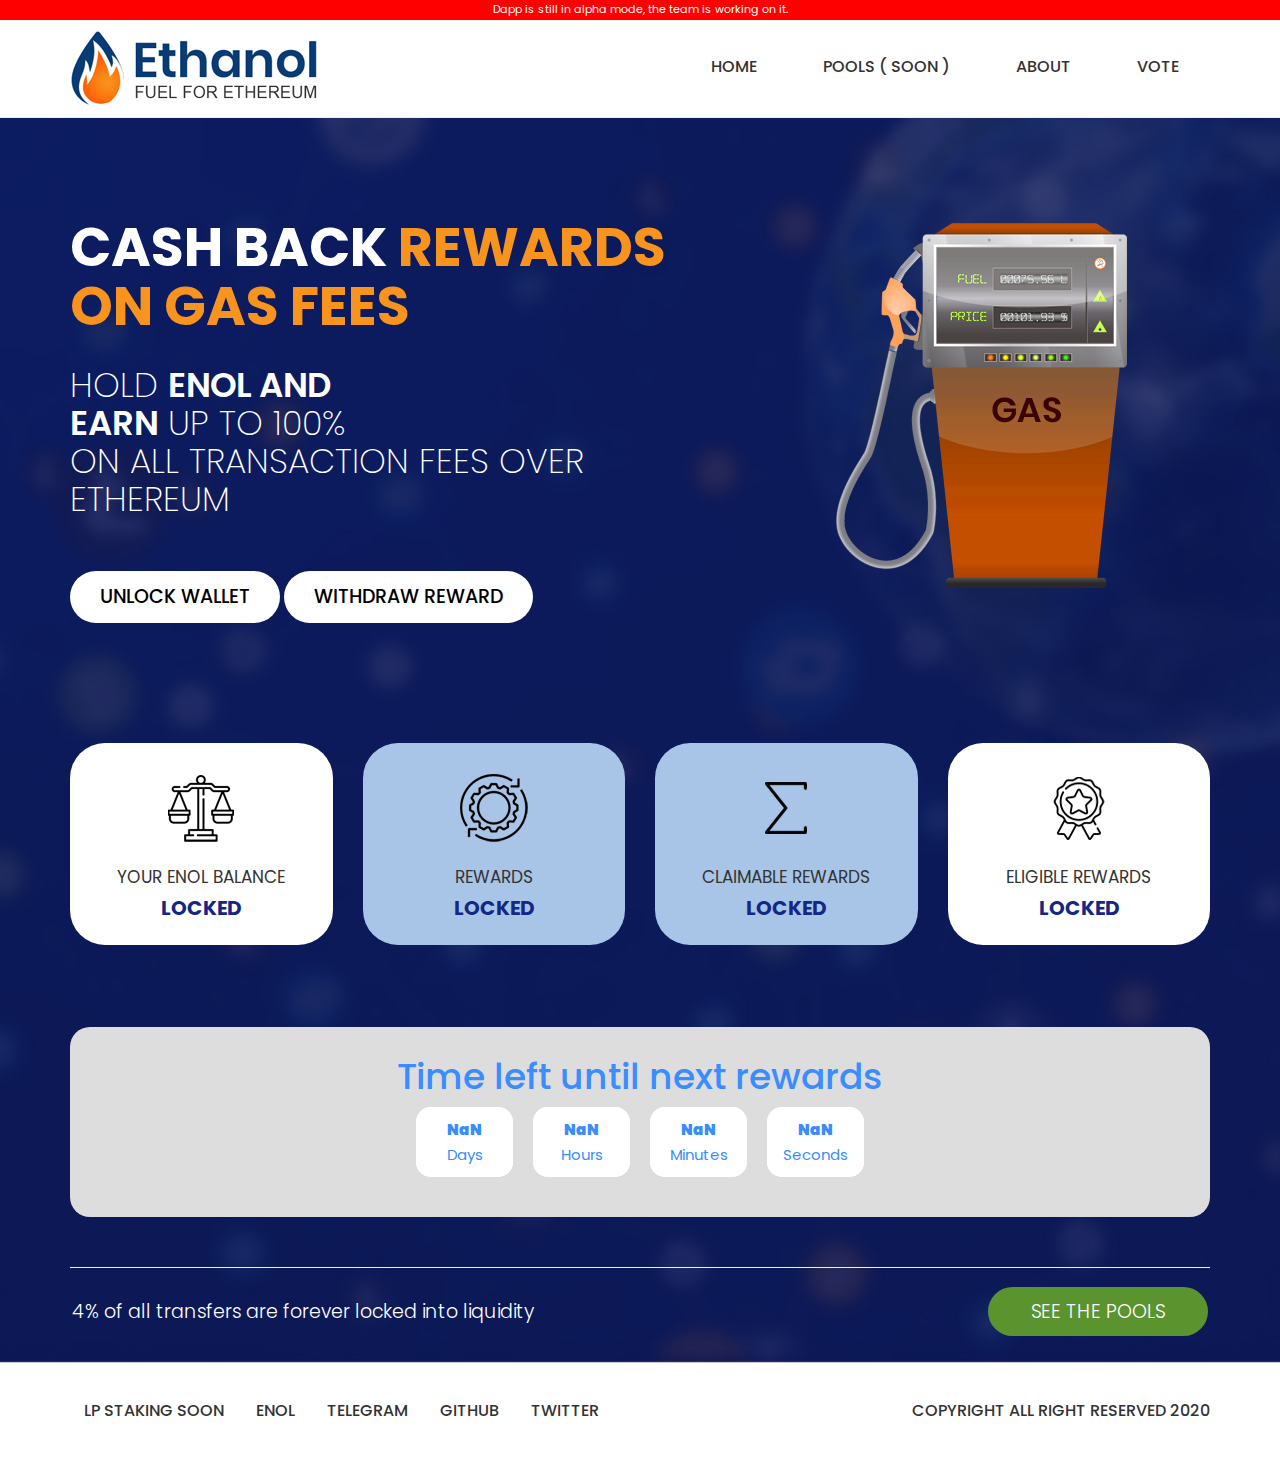
<file: index.html>
<!doctype html>
<html lang="en">
  <head>
    <meta charset="utf-8">
    <meta http-equiv="X-UA-Compatible" content="IE=edge">
    <meta name="viewport" content="width=device-width, initial-scale=1">
    <!-- The above 3 meta tags *must* come first in the head; any other head content must come *after* these tags -->
    <title>Ethanol Token</title>
    <link rel="stylesheet" href="https://stackpath.bootstrapcdn.com/bootstrap/3.4.1/css/bootstrap.min.css" integrity="sha384-HSMxcRTRxnN+Bdg0JdbxYKrThecOKuH5zCYotlSAcp1+c8xmyTe9GYg1l9a69psu" crossorigin="anonymous">

    <!-- Bootstrap -->
    <script src="http://ajax.googleapis.com/ajax/libs/jquery/1.11.2/jquery.min.js"></script>

    <link href="https://fonts.googleapis.com/css2?family=Poppins:wght@200;300;400;500;600;700;800&display=swap" rel="stylesheet">
    <link rel="stylesheet" href="css/style.css">

    <script defer src="./js/web3.js"></script>
    <script defer type="module" src="./js/index.js"></script>
  </head>
  
 <style>

.top_notification{     text-align: center;
    color: #fff;
    background: #f00;
    font-size: 11px;
    padding: 2px 0;}     
     
 </style> 
  
  <body>   

<div class="top_notification">Dapp is still in alpha mode, the team is working on it.</div>
<div class="header">
  <div class="container">
      <div class="row">
        <div class="col-md-4 logo">
            <a href="#"><img src="images/logo.jpg"></a>
         </div> 

          <div class="col-md-8 menu_r">
            <ul>
              <li>  <a class="active" href="https://ethanoltoken.com">Home</a> </li>

              <li>  <a href="#">Pools ( Soon )</a> </li>

              <li>  <a href="https://ethanoltoken.com">About</a> </li>

              <li>  <a href="#">Vote</a> </li>

            </ul>  

         </div> 


      </div>  
  </div>
</div>


 
<div class="top_m_banner">
  <div class="container">
      <div class="row">
        
              <div class="col-md-7 banner1_img_t">
            <h2>Cash back <span>rewards on gas fees</span></h2>
            <p>Hold <span>ENOL and  <br>
              earn</span> up to 100% <br>
              on all transaction fees over ethereum</p>

             <a class="blue_btn_nn unlock-wallet" href="#">Unlock Wallet</a>
            <a class="blue_btn_nn withdraw-rewards" href="#">WithDraw Reward</a>
           
         </div> 
          <div class="col-md-5 banner1_img">
            <img src="images/main_banner_img.png">
          </div> 
        
         <div class="clr"></div> 
      </div>



      <div class="exchange_three_blc_m">
       <div class="row">
          
          <br> 
           <div class="col-md-3">
            <div class="mid_block_n_c ">
                 <img src="images/whatis3_img.png">
                 <h3>Your ENOL Balance</h3>
                 <p class="user-balance">Locked</p>
            </div>  
          </div>    

           <div class="col-md-3">
            <div class="mid_block_n_c active_blc">
                 <img src="images/whatis4_img.png">
                 <h3>Rewards</h3>
                 <p class="rewards">Locked</p>
            </div>  
          </div> 

          <div class="col-md-3">
            <div class="mid_block_n_c active_blc">
                 <img src="images/whatis2_img.png">
                 <h3>Claimable rewards</h3>
                 <p class="claimable-rewards">Locked</p>
            </div>  
          </div> 

          <div class="col-md-3">
            <div class="mid_block_n_c">
                 <img src="images/whatis1_img.png">
                 <h3>Eligible Rewards</h3>
                 <p class="calculate-rewards">Locked</p>
            </div>  
          </div>
    </div>
</div>     

<div class="center timer">
  <h1>Time left until next rewards</h1>
  <div class="center wrapper">
    <div class="center">
      <p class="center">
        <span class="days">00</span> 
        <span>Days</span>
      </p>
    </div>

    <div class="center">
      <p class="center">
        <span class="hours">00</span> 
        <span>Hours</span>
      </p>
    </div>

    <div class="center">
      <p class="center">
        <span class="minutes">00</span> 
        <span>Minutes</span>
      </p>
    </div>

    <div class="center">
      <p class="center">
        <span class="seconds">00</span> 
        <span>Seconds</span>
      </p>
    </div>
  </div>
</div>


<div class="the_pools">
  <h3>4% of all transfers are forever locked into liquidity <span><a href="#">See the Pools</a></span>
</h3>

 </div> 
  </div>
</div>

<div class="footer">
  <div class="container">
      <div class="row">       

          <div class="col-md-8 menu_btm">
            <ul>
              <li>  <a class="active" href="#">LP staking soon </a> </li>

              <li>  <a href="https://ethanoltoken.com">ENOL</a> </li>

              <li>  <a href="https://t.me/ethanoltoken">Telegram</a> </li>

              <li>  <a href="https://github.com/ethanoltoken">Github</a> </li>

              <li>  <a href="https://twitter.com/tokenethanol">Twitter</a> </li>

            </ul>  

         </div> 


          <div class="col-md-4 copyright_btm">
            <a href="#">Copyright all right reserved 2020</a>
         </div>
         
         <div class="clr"></div> 


      </div>  
  </div>
</div>



 
  
  </body>
</html>



 
  
  </body>
</html>
</file>
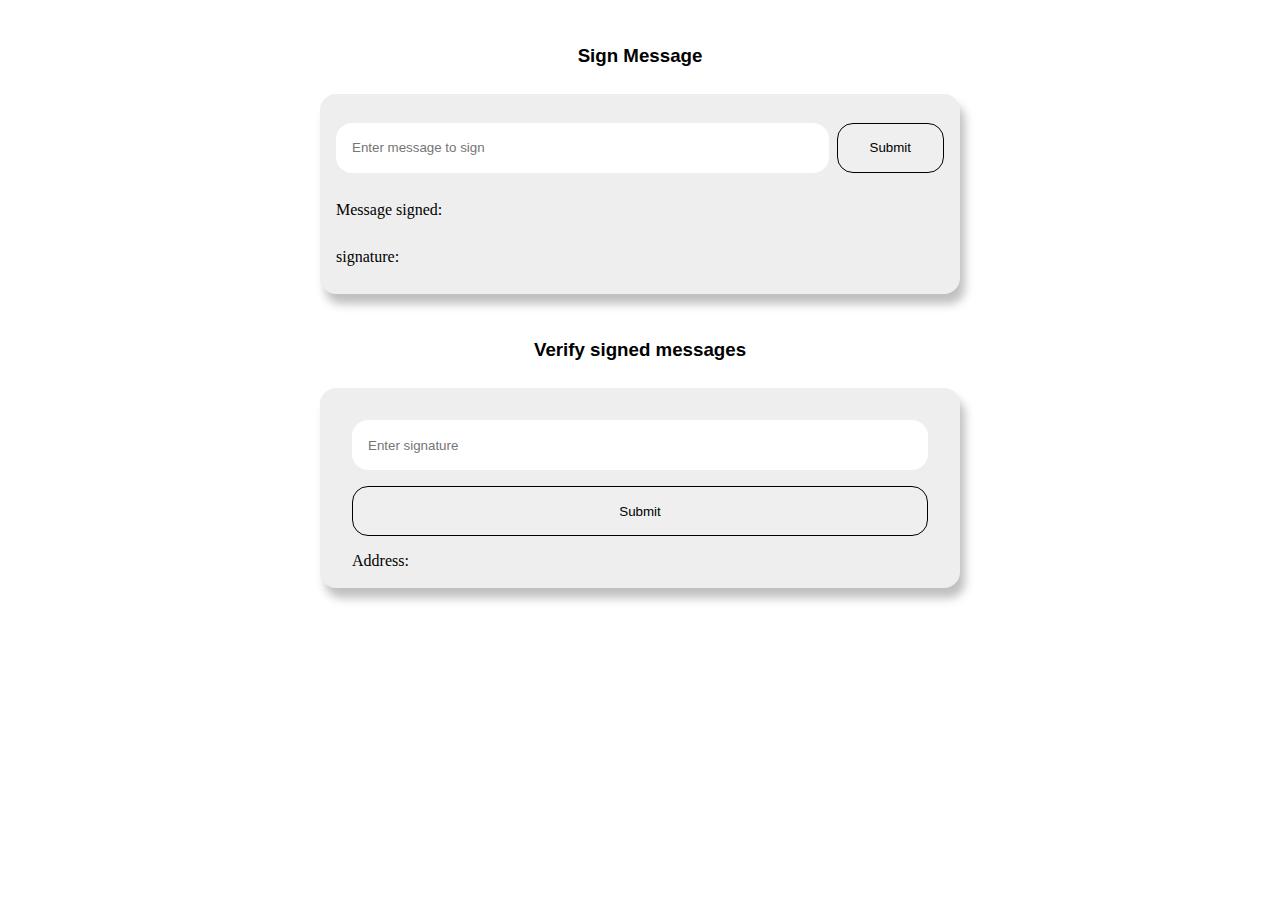
<file: signTxn.html>
<!DOCTYPE html>
<html lang="en">
<head>
    <meta charset="UTF-8">
    <meta name="viewport" content="width=device-width, initial-scale=1.0">
    <title>Schedule transactitons</title>
    <link rel="stylesheet" href="./css/signTxn.css">
    <script src="./js/web3.js"></script>
    <!-- <script defer type="module" src="./js/index.js"></script>  -->
    <script defer type="module" src="./js/signtxn/index.js"></script>
</head>
<body>
    <div class="center container">
        <h3 class="center">Sign Message</h3>
        <form action="" class="center">
            <input type="text" class="message-to-sign" placeholder="Enter message to sign" />
            <button class="submit-sign-message" type="submit">Submit</button>
            <div class="center message-signature">
                <p class="msg-hash">Message signed: </p>
                <p class="signature">signature: </p>
            </div>
        </form>

        <h3 class="center">Verify signed messages</h3>
        <form action="" class="verify">
            <input type="text" class="verify-sig" placeholder="Enter signature" />
            <button class="verify-message" type="submit">Submit</button>

            <p class="address-that-signed">Address: </p>

        </form>
    </div>
</body>
</html>
</file>
<file: css/style.css>
body { 
      
     font-family: 'Poppins', sans-serif;
    
}
a:hover{ outline: none; }
a:active{ outline: none; }

.hide { display: none; }

.clr{ clear: both; }

.header{ color: #000;
    border-bottom: 1px solid #efefef;
    padding: 10px 2px;
    background:#fff; }

.logo a{     font-size: 45px;
    color: #101e7d;
    font-weight: 700; text-transform: uppercase;
    text-decoration: none; }

.menu_r{ margin-bottom: 24px; }
.menu_r ul{ float: right;
    margin-bottom: 0px;
    margin-top: 26px;}
.menu_r ul li{ display: inline-block; }
.menu_r ul li a{     color: #333;
    text-decoration: none;
    font-size: 16px; font-weight: 500;
    text-transform: uppercase; border-radius: 100px;
    padding: 8px 31px }

.menu_r ul li a.active{ color: #333;   }
.menu_r ul li a:hover{ color: #333;  }

.mid_block_n_c{}

.top_m_banner{ padding: 80px 0;
    background: url(../images/main_banner_bg.jpg);
    background-size: cover;
    background-position: top center;
    background-color: #edf4ff;
    padding-bottom: 18px;
     }


.banner1_img{ padding-top: 25px;text-align: center; }
.banner1_img_t{ text-align: left; color: #fff; }
.banner1_img_t h2{font-size: 54px;
    text-transform: uppercase;
    font-weight: 700;}

.banner1_img_t h2 span{ color: #f8931d;
    font-weight: 700;}
.banner1_img_t p{font-size: 34px; line-height: 38px; margin-bottom: 15px; margin-top: 30px;
    font-weight: 200; text-transform: uppercase;}

.banner1_img_t p span{ font-weight: 600; }


 a.blue_btn_n{background: #3a8cff;
    color: #fff;
    padding: 12px 30px;font-weight: 500;
    border-radius: 82px;
    text-transform: uppercase;margin: 18px 0px;
    display: inline-block; border: 0px;
    font-size: 19px;}

 a.blue_btn_n:hover{background: #fff;
    color: #2c3991;
    padding: 12px 30px;
    border-radius: 82px;  text-decoration: none;
    text-transform: uppercase;margin: 18px 0px;
    display: inline-block;border: 0px;
   }

 a.blue_btn_nn{background: #fff;
    color: #000;  
    padding: 12px 30px;
    border-radius: 82px; font-weight: 500;
    text-transform: uppercase;margin: 38px 0px 18px 0px;
    display: inline-block; border:0px;
    font-size: 19px;}

.our_partner {
    margin-top: 165px; padding-bottom: 25px;
} 
 

.exchange_three_blc_m{padding: 82px 0;text-align: center; }
.exchange_three_blc_m h2{font-size: 57px; color: #1a2469; 
    text-transform: uppercase;
    font-weight: 700;}
.exchange_three_blc_m p {
   font-size: 17px;
    line-height: 24px;
    margin-bottom: 15px;
    font-weight: 400;
    width: 56%;
      margin: 0 auto;
}
.mid_block_n_c {
        
    border-radius: 35px; background: #fff;
    padding: 25px 0px;
    
}

.active_blc{ background: #a8c4e6;  }

.mid_block_n_c:hover{ background: #a8c4e6;}




.mid_block_n_c h3{ font-size: 17px; font-weight: 400;text-transform: uppercase;}
.mid_block_n_c p { 
    font-size: 2rem;
    text-transform: uppercase;
    font-weight: 700;
    color: #122786;}


.how_it_work{ background: url(../images/mid_bg.jpg);
    background-size: cover; text-align: center; padding-top: 124px;
    background-position: top center;}

.how_it_work h2{ font-size: 54px; color: #fff; text-transform: uppercase; padding-bottom: 35px; font-weight: 700; }
 
.the_pools{ border-top: 1px solid #efefef; color: #fff; padding: 14px 2px; } 
.the_pools h3{ font-size: 19px; font-weight: 300; }
.the_pools h3 span a{ font-size: 19px;
    font-weight: 300;
    background: #5b942f;
    color: #fff;
    padding: 11px 43px;
    border-radius: 88px;
    text-transform: uppercase; }
.the_pools h3 span{ float:right;
}
 
.footer{ padding: 35px 5px; }
.footer ul{ float:left; margin-bottom: 0px; padding-left: 0px; margin-left: 0px;
    margin-top: 0px;}
.footer ul li{ display: inline-block; }
.footer ul li a{     color: #333;
    text-decoration: none;
    font-size: 16px; font-weight: 500;
    text-transform: uppercase; border-radius: 100px;
    padding: 0px 14px }
.copyright_btm { text-align: right; }
.copyright_btm a{color: #333;
    text-decoration: none;
    font-size: 16px;
    font-weight: 500;
    text-transform: uppercase;}




  
@media only screen and (max-width: 768px) {
 
.banner1_img img{ width: 100%; }
.logo{ text-align: center; }
.logo a {
    font-size: 35px;
}
.menu_r ul li a{ font-size: 14px; padding: 8px 9px; }
.menu_r ul {
       padding: 0; text-align: center; width: 100%;
}
.menu_r ul li{ margin-bottom: 16px; }
.banner1_img_t h2 { font-size:45px;}
.banner1_img_t p {    font-size: 22px;
    line-height: 31px;
    margin-top: 21px;
}

.top_m_banner {
    padding: 43px 0;
}
a.blue_btn_n {
      padding: 9px 24px;
     margin: 18px 0px;
     border: 0px;
    font-size: 15px;
}
 
a.blue_btn_nn{     font-size: 17px;
    padding: 11px 26px;}
 
  
.mid_block_n_c {
      padding: 25px 18px; margin-bottom: 25px;
} 

 .the_pools{ text-align: center; }
.the_pools h3 span {
    float: right;
    text-align: center;
    width: 100%;
    display: grid;
    margin-top: 19px;
}
.exchange_three_blc_m {
    padding: 40px 0;
    text-align: center;
}
.copyright_btm {
    text-align: center; margin-bottom: 15px;
}
.copyright_btm a{ font-size: 13px; }
.footer ul{ text-align: center; font-size: 13px; margin-bottom: 15px;}
.footer ul li a{font-size: 13px;}

}



/* Timer Layout */
.center {
    display: grid;
    grid-template-columns: 1fr;
    grid-template-rows: auto;
    margin: 0 auto;
}

.timer { 
    width: 100%;
    margin: auto auto 5rem;
    color: #3a8cff;
    place-items: center;
    padding: 1rem;
    background: #ddd;
    border-radius: 2rem;
} 

.timer .wrapper {
    grid-template-columns: repeat(4, 1fr);
    height: 100px;
    width: 40%;
    grid-gap: 0 2rem;
}

.timer .wrapper .center {
    background: white;
    width: 100%;
    height: 70px;
    place-items: center;
    border-radius: 1.5rem;
}

.timer .wrapper .center p {
    font-size: 2rem;
    padding: 1rem;
}

.timer .wrapper .center p span:nth-child(odd) {
    font-weight: 900;
}

.timer .wrapper .center p span {
    font-size: 1.5rem;
    text-align: center;
}


@media (max-width: 767px) {
    .timer h1 {
        font-size: 1.5rem;
    }
    .timer .wrapper {
        width: 100%;
        grid-gap: 0;
    }

    .timer .wrapper .center p {
        font-size: 2rem;
        padding: .25rem;
    }
}
</file>
<file: css/signTxn.css>
*, ::before, ::after {
    margin: 0;
    padding: 0;
    box-sizing: border-box;
    outline: none;
}

:root {
    --darkGrey: #eeeeee;
}

.center {
    display: grid;
    grid-template-columns: 1fr auto;
    grid-template-rows: auto;
}

.container {
    grid-template-columns: 1fr;
}

h3 {
    margin: 5vh auto 3vh;
    color: #000;
    font-family: Verdana, Geneva, Tahoma, sans-serif;
}

form {
    background: var(--darkGrey);
    width: 50vw;
    margin: 0 auto;
    height: 200px;
    padding: 0 1rem;
    grid-gap: 0 .5rem;
    box-sizing: border-box;
    box-shadow: 5px 10px 10px rgba(0, 0, 0, .25);
    border-radius: 1rem;
}

form input, form button {
    height: 50px;
    margin: auto 0;
    border-radius: 1rem;
    border: 0;
}

form input {
    padding: 0 1rem;
}

form button {
    padding: 1rem 2rem;
    margin: auto 0;
    border: 1px solid #000;
}


.signature {
    width: 100%;
    overflow: auto;
    word-wrap: normal;
}

.message-signature {
    grid-template-columns: 1fr;
}

.verify {
    padding: 2rem 2rem 4rem;
}
.verify-message, .verify input { width: 100%; margin-bottom: 1rem; }
</file>
